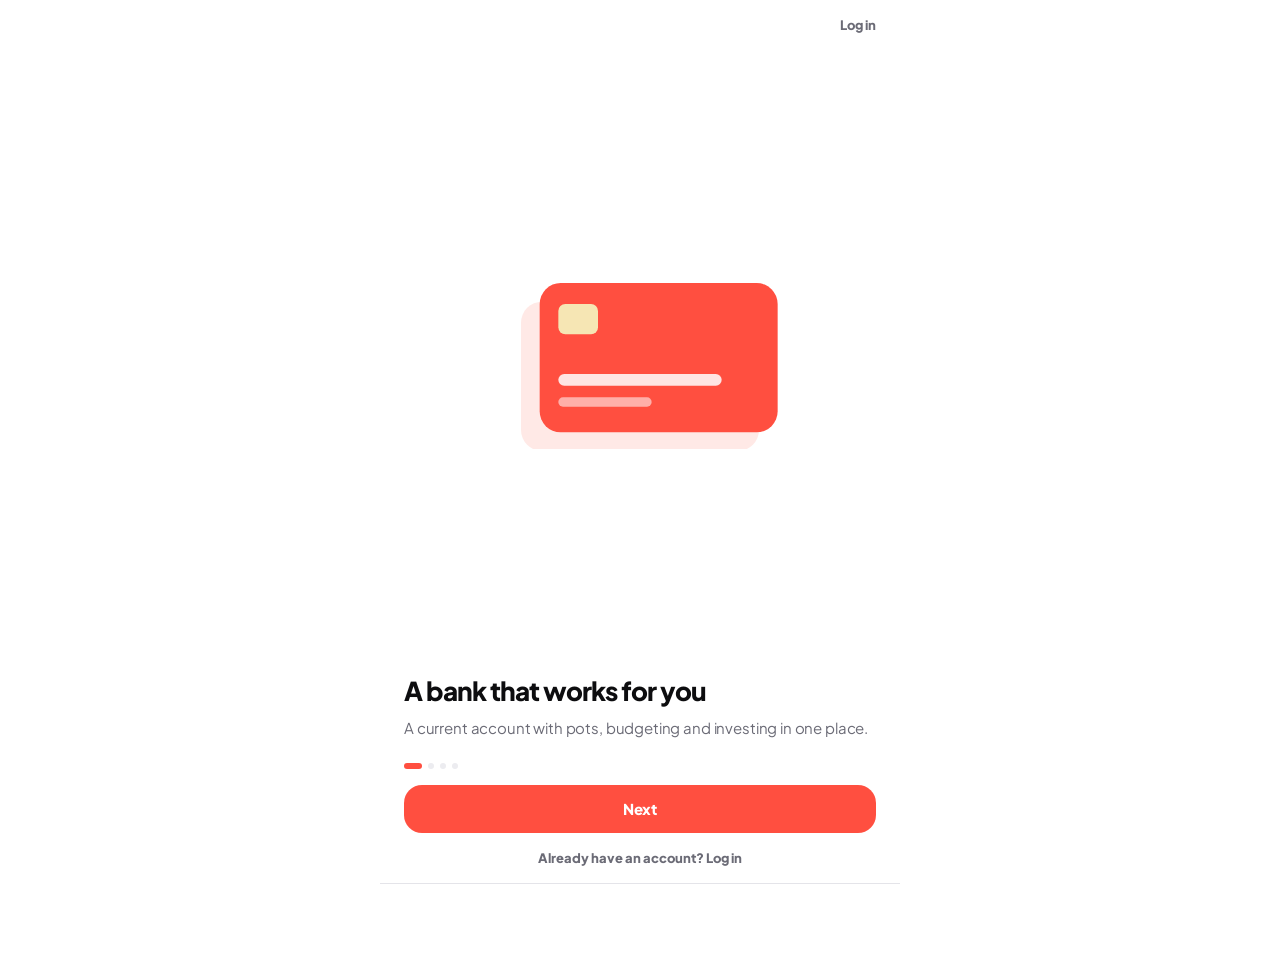
<file: index.html>
<!doctype html>
<html lang="en-GB" data-theme="light">
<head>
<meta charset="utf-8">
<meta name="viewport" content="width=device-width,initial-scale=1,viewport-fit=cover">
<meta name="theme-color" content="#ff4f40">
<meta name="description" content="A Monzo clone. Front end only, all data stays on your device.">
<title>Monzo</title>
<link rel="manifest" href="manifest.json">
<link rel="icon" href="icon-192.png">
<link rel="apple-touch-icon" href="icon-192.png">
<meta name="apple-mobile-web-app-capable" content="yes">
<meta name="apple-mobile-web-app-title" content="Monzo">
<meta name="apple-mobile-web-app-status-bar-style" content="default">
<link rel="preconnect" href="https://fonts.googleapis.com">
<link rel="preconnect" href="https://fonts.gstatic.com" crossorigin>
<link href="https://fonts.googleapis.com/css2?family=Plus+Jakarta+Sans:wght@400;600;700;800&display=swap" rel="stylesheet">
<link rel="stylesheet" href="styles.css?v=45">
</head>
<body>
<div id="app"><main id="view"></main></div>
<div id="toasts" class="toasts"></div>
<div id="sheets" class="sheets"></div>
<script src="boot.js?v=45"></script>
</body>
</html>
</file>
<file: styles.css>
:root{
  --font:'Plus Jakarta Sans',-apple-system,BlinkMacSystemFont,"Segoe UI",Roboto,sans-serif;
  --s1:4px; --s2:8px; --s3:12px; --s4:16px; --s5:24px; --s6:32px;
  --t1:11px; --t2:12px; --t3:13px; --t4:15px; --t5:17px; --t6:22px; --t7:30px;
  --d1:8px; --d2:12px; --d3:18px; --d4:26px;
  --z-bar:40; --z-sheet:60; --z-toast:80;
  --coral:#ff4f40; --coral-dk:#e03a2c; --coral-lt:#ff7a6d;
  --ink:#0d0d0f; --ink-2:#3c3c43; --ink-3:#6b6b76; --ink-4:#9b9ba4;
  --bg:#ffffff; --bg-2:#f5f5f7; --bg-3:#ececf0;
  --line:#e4e4e9;
  --green:#12a150; --red:#d92d20; --amber:#b25e00; --blue:#1f6feb;
  --tint-coral:#ffe9e6; --tint-green:#e3f8ec; --tint-amber:#fff6d6;
  --tint-blue:#e8eefc; --tint-navy:#e8f0fe; --tint-mint:#e6f7ee;
  --tile-bg:#ffffff;
  --nav-h:64px; --safe-b:env(safe-area-inset-bottom,0px); --safe-t:env(safe-area-inset-top,0px);
  --r-card:18px;
  color-scheme:light;
}
html[data-theme="dark"]{
  --ink:#f2f2f5; --ink-2:#c9c9d1; --ink-3:#9a9aa5; --ink-4:#6d6d78;
  --bg:#0f1116; --bg-2:#1a1d24; --bg-3:#262a33;
  --line:#2b2f38;
  --green:#3ecf7f; --red:#ff6b5e; --amber:#f0a94a; --blue:#6ea8ff;
  --tint-coral:#3a1d1a; --tint-green:#12301f; --tint-amber:#33280f;
  --tint-blue:#1a2436; --tint-navy:#181f33; --tint-mint:#13291f;
  --tile-bg:#f4f4f7;
  color-scheme:dark;
}
*{box-sizing:border-box;-webkit-tap-highlight-color:transparent}
html,body{margin:0;padding:0;height:100%}
html{background:var(--bg)}
body{
  font-family:var(--font);
  background:var(--bg);color:var(--ink);
  font-size:var(--t4);line-height:1.45;
  letter-spacing:-.15px;
  overscroll-behavior-y:none;
  -webkit-font-smoothing:antialiased;
}
button{font:inherit;color:inherit;background:none;border:0;padding:0;cursor:pointer}
input,select,textarea{font:inherit;color:inherit;letter-spacing:inherit}
#app{min-height:100%;display:flex;flex-direction:column}
#view{flex:1;min-height:100vh;padding-bottom:calc(var(--nav-h) + var(--safe-b) + var(--s4))}
.screen{min-height:100%;display:flex;flex-direction:column;animation:fade .18s ease}
@keyframes fade{from{opacity:0;transform:translateY(4px)}to{opacity:1;transform:none}}

.hdr{
  position:sticky;top:0;z-index:30;display:flex;align-items:center;gap:var(--s3);
  padding:calc(var(--safe-t) + var(--s3)) var(--s4) var(--s3);
  background:var(--bg);
  border-bottom:1px solid var(--line);
}
.hdr__title{font-size:var(--t5);font-weight:800;letter-spacing:-.4px;flex:1;min-width:0;
  overflow:hidden;text-overflow:ellipsis;white-space:nowrap}
.hdr__btn{width:36px;height:36px;border-radius:50%;display:grid;place-items:center;
  background:var(--bg-2);flex:none}
.hdr__btn:active{background:var(--bg-3)}
.hdr__btn svg{width:18px;height:18px}
.screen__body{padding:var(--s4);display:flex;flex-direction:column;gap:var(--s4)}
.screen__body--flush{padding:0;gap:0}

.tabbar{
  position:fixed;left:0;right:0;bottom:0;z-index:var(--z-bar);
  display:grid;grid-template-columns:repeat(5,1fr);
  padding:var(--s2) var(--s1) calc(var(--s2) + var(--safe-b));
  background:var(--bg);
  border-top:1px solid var(--line);
}
.tab{display:flex;flex-direction:column;align-items:center;gap:3px;
  padding:var(--s1) 0;color:var(--ink-3);font-size:10px;font-weight:700;
  letter-spacing:-.1px}
.tab svg{width:23px;height:23px}
.tab[aria-current="page"]{color:var(--coral)}
.tab:active{opacity:.6}

.btn{display:inline-flex;align-items:center;justify-content:center;gap:var(--s2);
  min-height:48px;padding:0 var(--s5);border-radius:var(--d3);
  font-weight:800;font-size:var(--t4);background:var(--bg-2);letter-spacing:-.2px}
.btn:active{transform:scale(.985)}
.btn--primary{background:var(--coral);color:#fff}
.btn--dark{background:var(--ink);color:var(--bg)}
.btn--ghost{background:transparent;border:1.5px solid var(--line)}
.btn--danger{background:var(--red);color:#fff}
.btn--block{width:100%}
.btn--sm{min-height:38px;padding:0 var(--s4);font-size:var(--t3);border-radius:var(--d2)}
.btn[disabled]{opacity:.45;pointer-events:none}

.card{background:var(--bg-2);border-radius:var(--r-card);padding:var(--s4)}
.card--flat{background:transparent;border:1.5px solid var(--line)}
.card--pad0{padding:0;overflow:hidden}
.row{display:flex;align-items:center;gap:var(--s3);width:100%;text-align:left;
  padding:var(--s3) 0}
.row__main{flex:1;min-width:0}
.row__t{font-weight:700;font-size:var(--t4);overflow:hidden;text-overflow:ellipsis;
  white-space:nowrap;letter-spacing:-.2px}
.row__s{font-size:var(--t3);color:var(--ink-3);overflow:hidden;text-overflow:ellipsis;
  white-space:nowrap;letter-spacing:-.1px}
.row__v{font-weight:800;font-variant-numeric:tabular-nums;flex:none;letter-spacing:-.3px}
.row__chev{width:16px;height:16px;color:var(--ink-4);flex:none}
.list{background:var(--bg);border-radius:var(--r-card);overflow:hidden}
.list--boxed{background:var(--bg-2)}
.list .row{padding:var(--s3) var(--s4);border-bottom:1px solid var(--line)}
.list .row:last-child{border-bottom:0}
.sect{margin:var(--s4) var(--s4) var(--s2);font-size:var(--t2);font-weight:800;
  letter-spacing:.2px;color:var(--ink-3)}

.avatar{width:36px;height:36px;border-radius:50%;display:grid;place-items:center;
  background:var(--coral);color:#fff;font-weight:800;font-size:var(--t3);flex:none}
.tile{width:42px;height:42px;border-radius:var(--d2);display:grid;place-items:center;
  overflow:hidden;flex:none;position:relative;background:var(--bg-3)}
.tile__img{width:100%;height:100%;object-fit:contain;padding:5px;background:var(--tile-bg)}
.tile__ini{font-weight:800;font-size:var(--t3);letter-spacing:-.4px;color:#fff}

.cico{width:30px;height:30px;border-radius:9px;display:grid;place-items:center;flex:none}
.cico svg{width:16px;height:16px}

.pos{color:var(--green)} .neg{color:var(--ink)}
.money{font-variant-numeric:tabular-nums}

.balance{font-size:38px;font-weight:800;letter-spacing:-1.8px;
  font-variant-numeric:tabular-nums;line-height:1.1}
.balance__lbl{font-size:var(--t3);color:var(--ink-3);font-weight:700;letter-spacing:-.1px}

.cardart{
  position:relative;border-radius:var(--r-card);overflow:hidden;
  aspect-ratio:1.586/1;width:100%;
  background:linear-gradient(145deg,#ff6a5b 0%,var(--coral) 42%,var(--coral-dk) 100%);
  box-shadow:0 14px 32px -14px rgba(224,58,44,.7),0 2px 0 rgba(255,255,255,.35) inset;
  padding:var(--s4);display:flex;flex-direction:column;justify-content:space-between;
  color:#fff;text-align:left;user-select:none;
}
.cardart:active{transform:scale(.992)}
.cardart::after{
  content:"";position:absolute;inset:0;
  background:radial-gradient(120% 80% at 85% 0%,rgba(255,255,255,.35),transparent 60%);
  pointer-events:none;
}
.cardart__top{display:flex;align-items:flex-start;justify-content:space-between}
.cardart__chip{
  width:34px;height:26px;border-radius:6px;
  background:linear-gradient(150deg,#f6e6b4,#d8b96a 45%,#a98a3e);
  box-shadow:inset 0 0 0 1px rgba(0,0,0,.15);
  position:relative;
}
.cardart__chip::before,.cardart__chip::after{
  content:"";position:absolute;left:6px;right:6px;height:1px;background:rgba(0,0,0,.28);
}
.cardart__chip::before{top:9px} .cardart__chip::after{top:15px}
.cardart__brand{font-weight:800;font-size:var(--t5);letter-spacing:-.5px;
  text-shadow:0 1px 0 rgba(0,0,0,.18)}
.cardart__num{
  font-size:var(--t5);font-weight:800;letter-spacing:2.5px;
  font-variant-numeric:tabular-nums;
  text-shadow:0 1px 1px rgba(0,0,0,.28),0 -1px 0 rgba(255,255,255,.35);
}
.cardart__row{display:flex;align-items:flex-end;justify-content:space-between;
  font-size:var(--t2);font-weight:800;letter-spacing:1px;
  text-shadow:0 1px 0 rgba(0,0,0,.2)}
.cardart__dots{display:flex}
.cardart__dots i{width:17px;height:17px;border-radius:50%;background:#fff;opacity:.9;
  display:block;margin-left:-7px}

.lts__l{font-size:var(--t3);color:var(--ink-3);font-weight:700}
.lts__v{font-size:var(--t6);font-weight:800;letter-spacing:-.8px;
  font-variant-numeric:tabular-nums}
.bar{height:8px;border-radius:4px;background:var(--bg-3);overflow:hidden;margin-top:10px}
.bar__f{height:100%;background:var(--coral);border-radius:4px;
  transition:width .45s cubic-bezier(.2,.9,.25,1)}
.bar__f--over{background:var(--red)}

.carousel{display:flex;gap:var(--s3);overflow-x:auto;padding:0 var(--s4) var(--s2);
  scroll-snap-type:x mandatory;scrollbar-width:none}
.carousel::-webkit-scrollbar{display:none}
.pcard{scroll-snap-align:start;flex:none;width:132px;border-radius:var(--r-card);
  padding:var(--s3);background:var(--bg-2);display:flex;flex-direction:column;
  gap:var(--s2);min-height:118px;text-align:left}
.pcard:active{background:var(--bg-3)}
.pcard__ico{width:32px;height:32px;border-radius:var(--d1);display:grid;place-items:center;
  font-size:var(--t5)}
.pcard__n{font-weight:700;font-size:var(--t3);line-height:1.25;letter-spacing:-.2px}
.pcard__v{font-size:var(--t4);font-weight:800;font-variant-numeric:tabular-nums;
  margin-top:auto;letter-spacing:-.4px}
.pcard--new{align-items:center;justify-content:center;border:1.5px dashed var(--line);
  background:transparent;text-align:center;color:var(--ink-3);font-weight:700;font-size:var(--t3)}
.pbar{height:5px;border-radius:3px;background:var(--bg-3);overflow:hidden}
.pbar__f{height:100%;background:var(--coral);border-radius:3px}

.act{display:flex;align-items:center;gap:var(--s3);padding:var(--s3) var(--s4);width:100%;text-align:left}
.act:active{background:var(--bg-2)}
.act__main{flex:1;min-width:0}
.act__t{font-weight:700;overflow:hidden;text-overflow:ellipsis;white-space:nowrap;
  letter-spacing:-.2px}
.act__s{font-size:var(--t2);color:var(--ink-3);overflow:hidden;text-overflow:ellipsis;
  white-space:nowrap}
.act__v{font-weight:800;font-variant-numeric:tabular-nums;flex:none;letter-spacing:-.3px}
.daysep{padding:var(--s3) var(--s4) var(--s1);font-size:var(--t2);font-weight:800;
  color:var(--ink-3);background:var(--bg-2)}

.sheets{position:fixed;inset:0;z-index:var(--z-sheet);pointer-events:none}
.sheet{position:absolute;inset:0;pointer-events:auto;display:flex;flex-direction:column;
  justify-content:flex-end}
.sheet__scrim{position:absolute;inset:0;background:rgba(0,0,0,.42);
  animation:fade .2s ease}
.sheet__panel{
  position:relative;background:var(--bg);border-radius:var(--d4) var(--d4) 0 0;
  max-height:88vh;display:flex;flex-direction:column;
  padding-bottom:calc(var(--s5) + var(--safe-b));
  animation:up .26s cubic-bezier(.2,.9,.25,1);
}
@keyframes up{from{transform:translateY(100%)}to{transform:none}}
.sheet__grab{width:38px;height:4px;border-radius:2px;background:var(--bg-3);
  margin:var(--s2) auto var(--s1)}
.sheet__hdr{display:flex;align-items:center;gap:var(--s3);padding:var(--s2) var(--s4) var(--s3)}
.sheet__title{font-size:var(--t5);font-weight:800;flex:1;letter-spacing:-.4px}
.sheet__x{width:32px;height:32px;border-radius:50%;background:var(--bg-2);
  display:grid;place-items:center;flex:none}
.sheet__body{padding:0 var(--s4) var(--s4);overflow-y:auto;display:flex;
  flex-direction:column;gap:var(--s4)}
.sheet__foot{padding:var(--s3) var(--s4) 0;display:flex;flex-direction:column;gap:var(--s2)}

.field{display:flex;flex-direction:column;gap:6px}
.field__l{font-size:var(--t2);font-weight:800;color:var(--ink-3);letter-spacing:.2px}
.input{width:100%;min-height:48px;padding:0 var(--s4);border-radius:var(--d2);
  border:1.5px solid var(--line);background:var(--bg);color:var(--ink)}
.input:focus{outline:none;border-color:var(--coral)}
textarea.input{padding:var(--s3) var(--s4);min-height:88px;resize:vertical}
.seg{display:flex;background:var(--bg-2);border-radius:var(--d2);padding:3px;gap:3px}
.seg__b{flex:1;min-height:40px;border-radius:var(--d1);font-weight:800;font-size:var(--t3)}
.seg__b[aria-pressed="true"]{background:var(--bg);box-shadow:0 1px 3px rgba(0,0,0,.12)}
.switch{width:50px;height:30px;border-radius:15px;background:var(--bg-3);
  position:relative;flex:none;transition:background .18s}
.switch::after{content:"";position:absolute;top:3px;left:3px;width:24px;height:24px;
  border-radius:50%;background:#fff;box-shadow:0 1px 3px rgba(0,0,0,.3);
  transition:transform .18s}
.switch[aria-checked="true"]{background:var(--green)}
.switch[aria-checked="true"]::after{transform:translateX(20px)}

.toasts{position:fixed;left:var(--s4);right:var(--s4);bottom:calc(var(--nav-h) + var(--safe-b) + var(--s4));
  z-index:var(--z-toast);display:flex;flex-direction:column;gap:var(--s2);pointer-events:none}
.toast{background:var(--ink);color:var(--bg);padding:var(--s3) var(--s4);border-radius:var(--d2);
  font-size:var(--t3);font-weight:700;box-shadow:0 8px 24px -8px rgba(0,0,0,.5);
  display:flex;align-items:center;gap:var(--s3);animation:up .22s ease;pointer-events:auto}
.toast__act{margin-left:auto;color:var(--coral-lt);font-weight:800;flex:none}

.empty{padding:var(--s6) var(--s4);text-align:center;color:var(--ink-3)}
.empty__t{font-weight:800;color:var(--ink);margin-bottom:var(--s1)}
.pill{display:inline-flex;align-items:center;gap:5px;padding:4px 10px;border-radius:999px;
  font-size:var(--t1);font-weight:800;background:var(--bg-3);letter-spacing:.2px}
.pill--coral{background:var(--tint-coral);color:var(--coral-dk)}
.pill--green{background:var(--tint-green);color:var(--green)}
.hint{font-size:var(--t2);color:var(--ink-3);letter-spacing:-.1px}
.divider{height:1px;background:var(--line);margin:var(--s2) 0}
.center{display:grid;place-items:center;min-height:70vh;padding:var(--s5);text-align:center}
.logo{width:56px;height:56px;border-radius:var(--d3);background:var(--coral);
  color:#fff;display:grid;place-items:center;font-weight:800;font-size:26px;margin:0 auto var(--s4)}
.pin{display:flex;gap:var(--s3);justify-content:center;margin:var(--s5) 0}
.pin__d{width:14px;height:14px;border-radius:50%;background:var(--bg-3)}
.pin__d--on{background:var(--ink)}
.pin--bad{animation:shake .3s ease}
@keyframes shake{
  0%,100%{transform:translateX(0)}
  20%{transform:translateX(-8px)}
  40%{transform:translateX(7px)}
  60%{transform:translateX(-5px)}
  80%{transform:translateX(3px)}
}
.keypad{display:grid;grid-template-columns:repeat(3,1fr);gap:var(--s2)}
.key{min-height:56px;border-radius:var(--d2);background:var(--bg-2);font-size:var(--t5);
  font-weight:700;display:flex;flex-direction:column;align-items:center;justify-content:center;
  line-height:1.05}
.key:active{background:var(--bg-3)}
.key__l{font-size:9px;font-weight:800;letter-spacing:1.4px;color:var(--ink-3);margin-top:2px}
.key--blank{background:transparent}

.faceid{display:flex;align-items:center;justify-content:center;gap:var(--s2);
  width:100%;min-height:48px;border-radius:var(--d3);background:var(--bg-2);
  font-weight:800;font-size:var(--t3);margin-bottom:var(--s3)}
.faceid svg{width:20px;height:20px}
.faceid:active{background:var(--bg-3)}
.faceid[disabled]{opacity:.5;pointer-events:none}

/* onboarding */
.ob{min-height:100vh;display:flex;flex-direction:column;padding:calc(var(--safe-t) + var(--s4)) var(--s5) calc(var(--safe-b) + var(--s5))}
.ob__top{display:flex;justify-content:flex-end}
.ob__skip{font-size:var(--t3);font-weight:800;color:var(--ink-3)}
.ob__art{flex:1;display:grid;place-items:center;min-height:220px}
.ob__art svg{width:78%;max-width:280px;height:auto}
.ob__body{padding-bottom:var(--s5)}
.ob__title{font-size:26px;font-weight:800;letter-spacing:-1px;line-height:1.15;margin:0 0 var(--s3)}
.ob__text{font-size:var(--t4);color:var(--ink-3);margin:0}
.ob__dots{display:flex;gap:6px;margin-bottom:var(--s4)}
.ob__dot{width:6px;height:6px;border-radius:50%;background:var(--bg-3)}
.ob__dot--on{background:var(--coral);width:18px;border-radius:3px}
.ob__foot{display:flex;flex-direction:column;gap:var(--s2)}
.ob__link{text-align:center;font-size:var(--t3);font-weight:800;color:var(--ink-3);padding:var(--s2)}

/* form screens */
.form{min-height:100vh;display:flex;flex-direction:column;padding:calc(var(--safe-t) + var(--s4)) var(--s5) calc(var(--safe-b) + var(--s5))}
.form__body{flex:1}
.form__title{font-size:24px;font-weight:800;letter-spacing:-.9px;line-height:1.2;margin:var(--s4) 0 var(--s2)}
.form__sub{font-size:var(--t3);color:var(--ink-3);margin:0 0 var(--s5)}
.form__foot{display:flex;flex-direction:column;gap:var(--s2);padding-top:var(--s4)}
.mail{width:72px;height:72px;border-radius:20px;background:var(--tint-coral);
  display:grid;place-items:center;margin:var(--s5) auto var(--s4);color:var(--coral-dk)}
.mail svg{width:34px;height:34px}
.colourrow{display:flex;gap:var(--s3);flex-wrap:wrap}
.coloursw{width:44px;height:44px;border-radius:50%;border:3px solid transparent}
.coloursw[aria-pressed="true"]{border-color:var(--ink)}

/* help */
.helpsearch__ico{font-size:19px;color:var(--ink-3);line-height:1}
.art__t{font-size:21px;font-weight:800;letter-spacing:-.7px;line-height:1.2;margin:var(--s3) 0 var(--s2)}
.art__sum{font-size:var(--t3);color:var(--ink-3);margin:0}
.art__h{font-size:var(--t5);font-weight:800;letter-spacing:-.3px;margin:0}
.art__p{font-size:var(--t4);color:var(--ink-2);margin:0;line-height:1.5}
.chat__log{display:flex;flex-direction:column;gap:var(--s2);max-height:44vh;overflow-y:auto}
.chat__b{padding:10px var(--s3);border-radius:var(--d2);font-size:var(--t3);max-width:84%}
.chat__b--them{background:var(--bg-2);border-bottom-left-radius:4px;align-self:flex-start}
.chat__b--me{background:var(--coral);color:#fff;border-bottom-right-radius:4px;align-self:flex-end}
.chat__form{display:flex;gap:var(--s2);align-items:center;margin-top:var(--s3)}

.errbox{font-family:ui-monospace,SFMono-Regular,Menlo,monospace;font-size:11px;
  white-space:pre-wrap;word-break:break-word;text-align:left;background:var(--bg-2);
  padding:var(--s3);border-radius:var(--d1);max-height:220px;overflow:auto;width:100%;
  border:1px solid var(--line);margin:12px 0 0}

.acctsw{display:flex;gap:var(--s2);padding:0 var(--s4);overflow-x:auto;scrollbar-width:none}
.acctsw::-webkit-scrollbar{display:none}
.acctsw__b{flex:none;display:flex;flex-direction:column;gap:2px;align-items:flex-start;
  padding:var(--s2) var(--s3);border-radius:var(--d2);background:var(--bg-2);
  border:1.5px solid transparent;text-align:left}
.acctsw__b[aria-pressed="true"]{border-color:var(--coral);background:var(--bg)}
.acctsw__n{font-size:var(--t1);font-weight:800;letter-spacing:.2px;color:var(--ink-3)}
.acctsw__b[aria-pressed="true"] .acctsw__n{color:var(--coral)}
.acctsw__v{font-size:var(--t3);font-weight:800;font-variant-numeric:tabular-nums}

.tgt{flex:none;display:inline-flex;align-items:center;gap:4px;padding:3px 8px;
  border-radius:999px;background:var(--bg-3);font-size:var(--t1);font-weight:800;
  color:var(--ink-3)}
.tgt--on{background:var(--tint-coral);color:var(--coral-dk)}
.catrow{display:flex;align-items:center;gap:var(--s3);padding:var(--s3) var(--s4);
  border-bottom:1px solid var(--line)}
.catrow:last-child{border-bottom:0}
.catrow__main{flex:1;min-width:0;text-align:left;display:flex;align-items:center;gap:var(--s3)}
.catrow__amt{flex:none;text-align:right;display:flex;flex-direction:column;
  align-items:flex-end;gap:4px}
.catrow__v{font-weight:800;font-variant-numeric:tabular-nums;letter-spacing:-.3px}
.catrow__chev{width:16px;height:16px;color:var(--ink-4);flex:none}
.budgetleft{font-size:var(--t3);font-weight:800;color:var(--green)}
.budgetover{color:var(--red)}

.led{display:flex;align-items:center;gap:var(--s3);padding:var(--s3) var(--s4);
  border-bottom:1px solid var(--line)}
.led:last-child{border-bottom:0}
.led__d{width:64px;flex:none;font-size:var(--t1);color:var(--ink-3);font-weight:800;
  font-variant-numeric:tabular-nums}
.led__main{flex:1;min-width:0}
.led__t{font-weight:700;font-size:var(--t3)}
.led__s{font-size:var(--t2);color:var(--ink-3);overflow:hidden;text-overflow:ellipsis;
  white-space:nowrap}
.led__v{font-weight:800;font-variant-numeric:tabular-nums;flex:none;font-size:var(--t3)}
.led__v--out{color:var(--ink-3)}
.led__v--in{color:var(--green)}
.years{display:flex;gap:var(--s2);overflow-x:auto;padding:0 var(--s4) var(--s2);
  scrollbar-width:none}
.years::-webkit-scrollbar{display:none}
.year{flex:none;padding:6px 12px;border-radius:999px;background:var(--bg-2);
  font-size:var(--t2);font-weight:800;font-variant-numeric:tabular-nums}
.year[aria-pressed="true"]{background:var(--coral);color:#fff}

.riskmeter{display:flex;gap:3px;margin-top:8px}
.riskmeter i{flex:1;height:5px;border-radius:3px;background:var(--bg-3)}
.riskmeter i.on{background:var(--coral)}

.person{display:flex;align-items:center;gap:var(--s3);width:100%;text-align:left;
  padding:var(--s3) var(--s4);border-bottom:1px solid var(--line);background:none}
.person:last-child{border-bottom:0}
.person[aria-pressed="true"]{background:var(--bg-3)}
.person__tick{width:22px;height:22px;border-radius:50%;border:2px solid var(--line);
  display:grid;place-items:center;flex:none;font-size:12px;color:#fff}
.person[aria-pressed="true"] .person__tick{background:var(--coral);border-color:var(--coral)}
.person__amt{font-weight:800;font-variant-numeric:tabular-nums;flex:none;font-size:var(--t3)}
.fav{width:30px;height:30px;border-radius:50%;display:grid;place-items:center;
  background:var(--bg-2);flex:none;font-size:13px;color:var(--ink-3)}
.fav[aria-pressed="true"]{background:var(--tint-amber);color:var(--amber)}

.receipt{background:var(--bg);border-radius:var(--r-card);padding:var(--s5);
  display:flex;flex-direction:column;align-items:center;text-align:center;gap:var(--s2);
  border:1px solid var(--line)}
.receipt__amt{font-size:34px;font-weight:800;letter-spacing:-1.4px;
  font-variant-numeric:tabular-nums}
.receipt__tick{width:56px;height:56px;border-radius:50%;background:var(--tint-green);color:var(--green);
  display:grid;place-items:center;font-size:26px;margin-bottom:var(--s2)}
.receipt__meta{width:100%;border-top:1px dashed var(--line);margin-top:var(--s3);
  padding-top:var(--s3);display:flex;flex-direction:column;gap:6px}
.receipt__line{display:flex;justify-content:space-between;gap:var(--s3);font-size:var(--t3)}
.receipt__line span:first-child{color:var(--ink-3)}
.receipt__line span:last-child{font-weight:700;text-align:right}

.editorrow{display:flex;align-items:center;gap:var(--s3);padding:var(--s3) var(--s4);
  border-bottom:1px solid var(--line)}
.editorrow:last-child{border-bottom:0}
.editorrow__grip{color:var(--ink-4);font-weight:800;width:16px;flex:none;text-align:center}

/* borrowing */
.slider{-webkit-appearance:none;appearance:none;width:100%;height:6px;border-radius:3px;
  background:var(--bg-3);outline:none;margin:14px 0}
.slider::-webkit-slider-thumb{-webkit-appearance:none;width:26px;height:26px;border-radius:50%;
  background:var(--coral);border:3px solid var(--bg);box-shadow:0 2px 6px rgba(0,0,0,.25);cursor:pointer}
.slider::-moz-range-thumb{width:26px;height:26px;border-radius:50%;background:var(--coral);
  border:3px solid var(--bg);box-shadow:0 2px 6px rgba(0,0,0,.25);cursor:pointer}
.quote{display:flex;flex-direction:column;gap:2px;padding:var(--s3);border-radius:var(--d2);
  background:var(--bg-2)}
.quote__v{font-size:var(--t6);font-weight:800;letter-spacing:-.8px;
  font-variant-numeric:tabular-nums}
.plan{display:flex;align-items:center;gap:var(--s3);padding:var(--s3) var(--s4);
  border-bottom:1px solid var(--line)}
.plan:last-child{border-bottom:0}
.plan__main{flex:1;min-width:0}

.grouphdr{display:flex;align-items:center;gap:var(--s3);padding:var(--s3) var(--s4) var(--s2);
  font-size:var(--t2);font-weight:800;letter-spacing:.3px;text-transform:uppercase;
  color:var(--ink-3)}

/* dark-mode repairs for inline light tints */
html[data-theme="dark"] .pcard__ico{background:var(--bg-3)!important}
html[data-theme="dark"] .tile__img{background:var(--tile-bg)}
html[data-theme="dark"] .toast{box-shadow:0 8px 24px -8px rgba(0,0,0,.8)}
html[data-theme="dark"] .sheet__panel{box-shadow:0 -8px 32px -8px rgba(0,0,0,.7)}
html[data-theme="dark"] .cardart{box-shadow:0 14px 32px -14px rgba(0,0,0,.8),0 2px 0 rgba(255,255,255,.2) inset}

/* test results */
.tres{display:flex;align-items:flex-start;gap:var(--s3);padding:var(--s3) var(--s4);
  border-bottom:1px solid var(--line);font-size:var(--t3)}
.tres:last-child{border-bottom:0}
.tres__mark{width:20px;height:20px;border-radius:50%;display:grid;place-items:center;
  flex:none;font-size:11px;font-weight:800;color:#fff;margin-top:1px}
.tres--pass .tres__mark{background:var(--green)}
.tres--fail .tres__mark{background:var(--red)}
.tres__name{flex:1;min-width:0;font-weight:700}
.tres__detail{color:var(--ink-3);font-family:ui-monospace,SFMono-Regular,Menlo,monospace;
  font-size:10px;word-break:break-word;margin-top:2px;white-space:pre-wrap}

html[data-motion="reduced"] *,
html[data-motion="reduced"] *::before,
html[data-motion="reduced"] *::after{
  animation-duration:.01ms!important;
  animation-iteration-count:1!important;
  transition-duration:.01ms!important;
}

@media (prefers-reduced-motion:reduce){
  *{animation-duration:.01ms!important;transition-duration:.01ms!important}
}

@media (min-width:520px){
  #view{max-width:520px;margin:0 auto;width:100%}
  .tabbar{max-width:520px;margin:0 auto}
  .sheets .sheet__panel{max-width:520px;margin:0 auto;width:100%}
}
</file>
